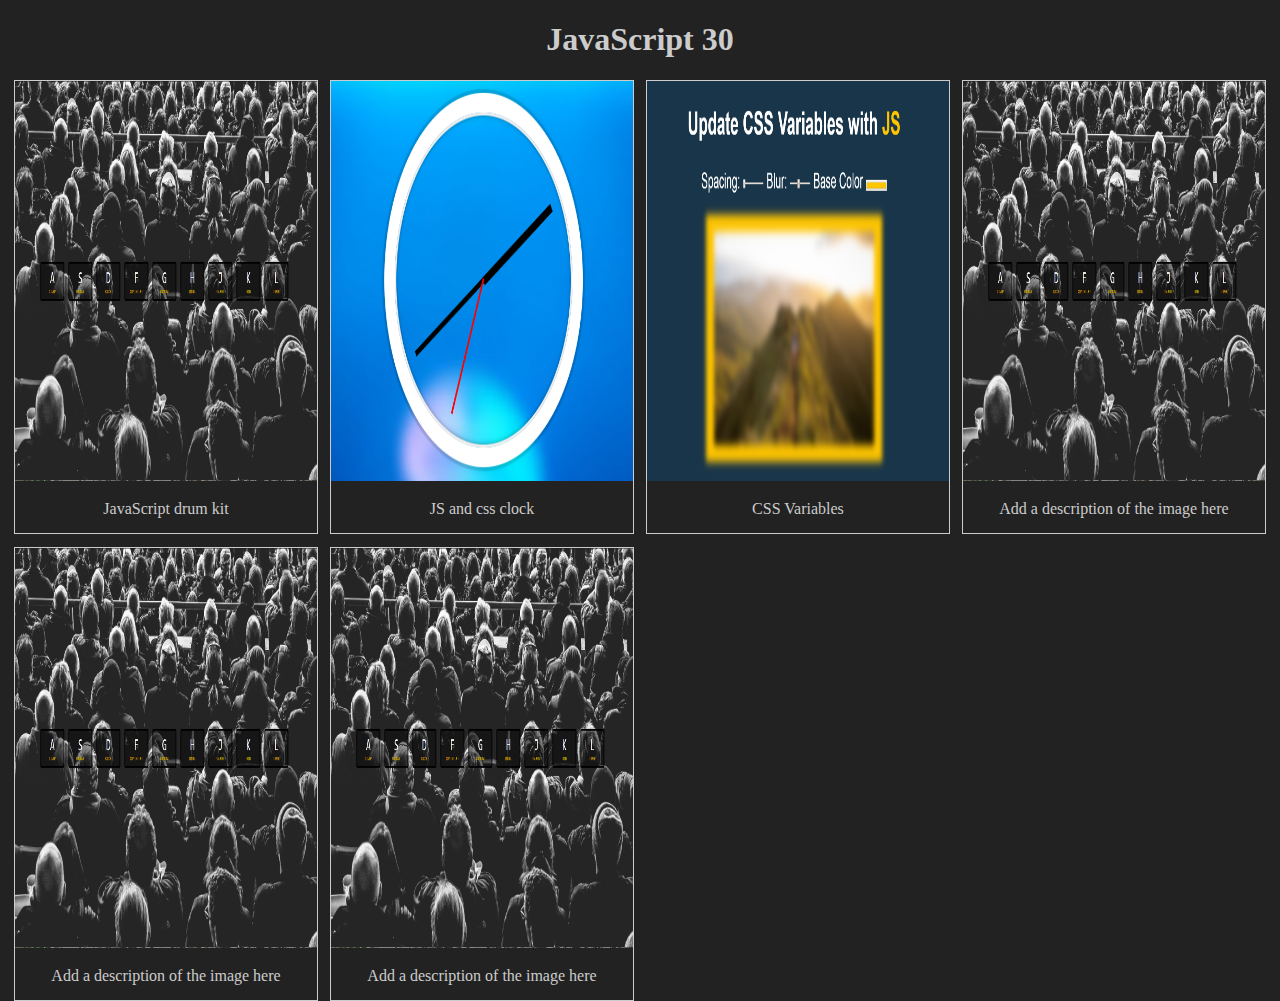
<file: index.html>
<!DOCTYPE html>
<html lang="en">
<head>
    <meta charset="UTF-8">
    <meta name="viewport" content="width=device-width, initial-scale=1.0">
    <meta http-equiv="X-UA-Compatible" content="ie=edge">
    <link rel="stylesheet" href="main.css">
    <title>JavaScript30</title>
</head>
<body>        
    <h1 class="centerText">JavaScript 30</h1>
    
    <div class="responsive">
        <div class="gallery">
        <a target="_blank" href="html-subPages/drum-kit.html">
            <img src="media/thumbnails/drum-kit.PNG" alt="drum-kit" width="600" height="400">
        </a>
        <div class="desc">JavaScript drum kit</div>
        </div>
    </div>
    
    
    <div class="responsive">
        <div class="gallery">
        <a target="_blank" href="html-subPages/clock.html">
            <img src="media/thumbnails/clock.PNG" alt="clock" width="600" height="400">
        </a>
        <div class="desc">JS and css clock</div>
        </div>
    </div>
    
    <div class="responsive">
        <div class="gallery">
        <a target="_blank" href="html-subPages/cssVariables.html">
            <img src="media/thumbnails/cssVariables.PNG" alt="CSS Variables" width="600" height="400">
        </a>
        <div class="desc">CSS Variables</div>
        </div>
    </div>
    
    <div class="responsive">
        <div class="gallery">
        <a target="_blank" href="img_mountains.jpg">
            <img src="media/thumbnails/drum-kit.PNG" alt="Mountains" width="600" height="400">
        </a>
        <div class="desc">Add a description of the image here</div>
        </div>
    </div>  

    <div class="clearfix"></div>
    
    <div class="responsive">
        <div class="gallery">
        <a target="_blank" href="img_mountains.jpg">
            <img src="media/thumbnails/drum-kit.PNG" alt="Mountains" width="600" height="400">
        </a>
        <div class="desc">Add a description of the image here</div>
        </div>
    </div> 

    <div class="responsive">
        <div class="gallery">
        <a target="_blank" href="img_mountains.jpg">
            <img src="media/thumbnails/drum-kit.PNG" alt="Mountains" width="600" height="400">
        </a>
        <div class="desc">Add a description of the image here</div>
        </div>
    </div> 

</body>
</html>
</file>
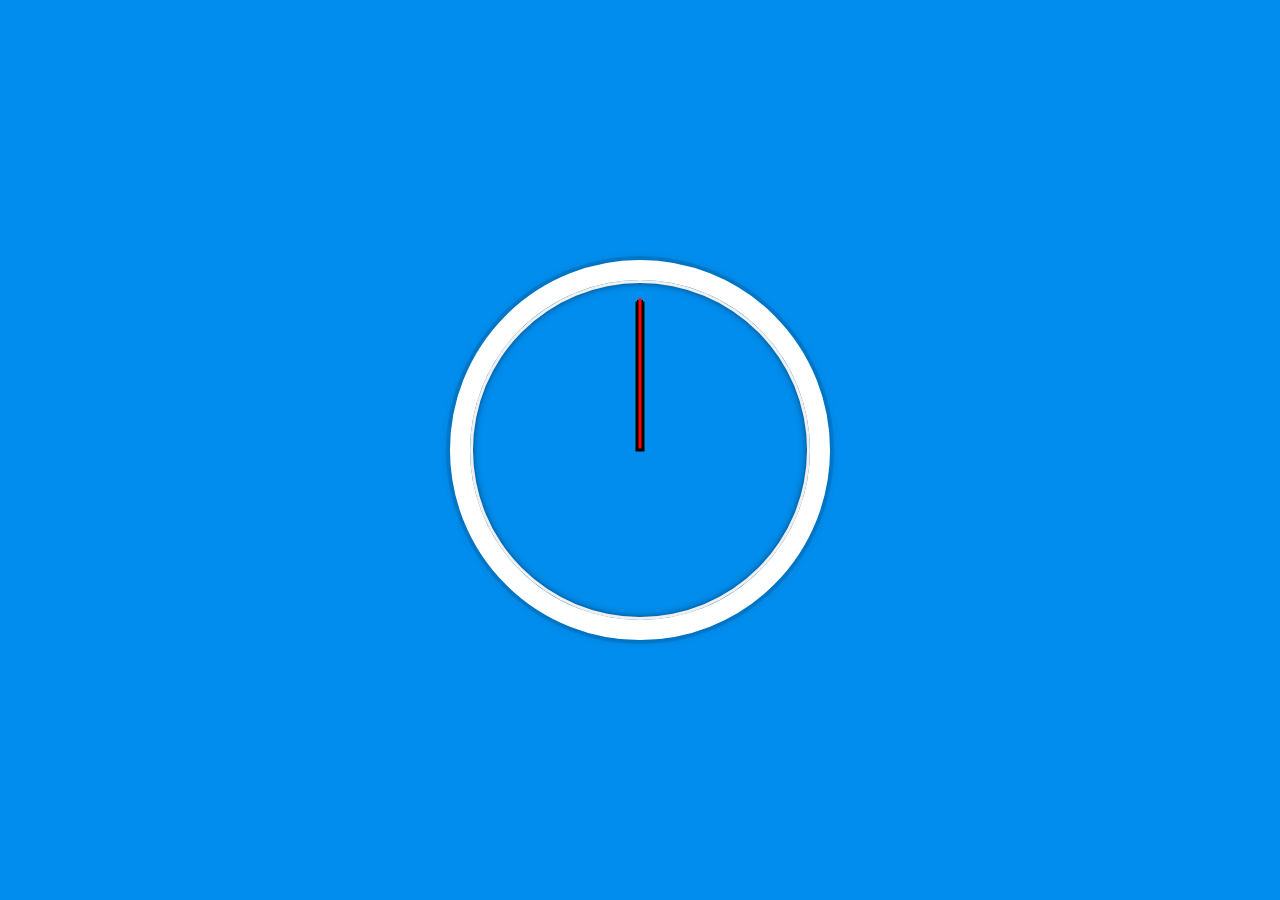
<file: html-subPages/clock.html>
<!DOCTYPE html>
<html lang="en">
<head>
  <meta charset="UTF-8">
  <link rel="stylesheet" href="../css-subpages/clock.css">
  <title>JS + CSS Clock</title>
</head>
<body>

    <div class="clock">
      <div class="clock-face">
        <div class="hand hour-hand"></div>
        <div class="hand min-hand"></div>
        <div class="hand second-hand"></div>
      </div>
    </div>

  <script src="../js/clock.js"></script>

</body>
</html>
</file>
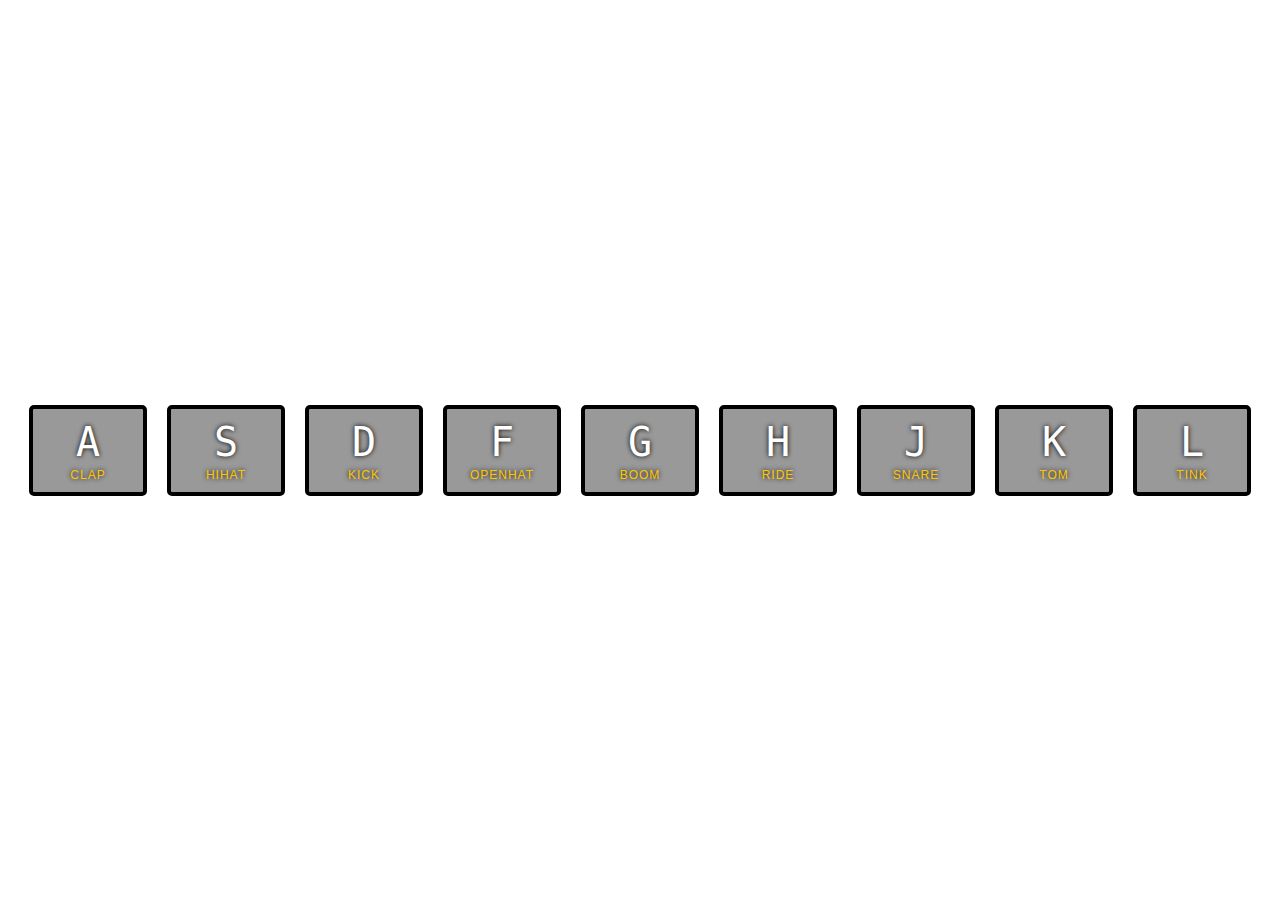
<file: html-subPages/drum-kit.html>
<!DOCTYPE html>
<html lang="en">
<head>
  <meta charset="UTF-8">
  <title>JS Drum Kit</title>
  <link rel="stylesheet" href="../css-subpages/drum-kit.css">
</head>
<body>


  <div class="keys">
    <div data-key="65" class="key">
      <kbd>A</kbd>
      <span class="sound">clap</span>
    </div>
    <div data-key="83" class="key">
      <kbd>S</kbd>
      <span class="sound">hihat</span>
    </div>
    <div data-key="68" class="key">
      <kbd>D</kbd>
      <span class="sound">kick</span>
    </div>
    <div data-key="70" class="key">
      <kbd>F</kbd>
      <span class="sound">openhat</span>
    </div>
    <div data-key="71" class="key">
      <kbd>G</kbd>
      <span class="sound">boom</span>
    </div>
    <div data-key="72" class="key">
      <kbd>H</kbd>
      <span class="sound">ride</span>
    </div>
    <div data-key="74" class="key">
      <kbd>J</kbd>
      <span class="sound">snare</span>
    </div>
    <div data-key="75" class="key">
      <kbd>K</kbd>
      <span class="sound">tom</span>
    </div>
    <div data-key="76" class="key">
      <kbd>L</kbd>
      <span class="sound">tink</span>
    </div>
  </div>

  <audio data-key="65" src="../media/sounds/clap.wav"></audio>
  <audio data-key="83" src="../media/sounds/hihat.wav"></audio>
  <audio data-key="68" src="../media/sounds/kick.wav"></audio>
  <audio data-key="70" src="../media/sounds/openhat.wav"></audio>
  <audio data-key="71" src="../media/sounds/boom.wav"></audio>
  <audio data-key="72" src="../media/sounds/ride.wav"></audio>
  <audio data-key="74" src="../media/sounds/snare.wav"></audio>
  <audio data-key="75" src="../media/sounds/tom.wav"></audio>
  <audio data-key="76" src="../media/sounds/tink.wav"></audio>

<script src="../js/drum-kit.js"></script>


</body>
</html>
</file>
<file: main.css>
body{
    background-color: #222;
    color: #ccc
}
a{
    color: #ccc;
    width: 600px;
    height: 400px;    
}

div.gallery {
    border: 1px solid #ccc;
}

div.gallery:hover {
    border: 1px solid #777;
}

div.gallery img {
    width: 100%;
    height: inherit;
}

div.desc {
    padding: 15px;
    text-align: center;
}

* {
    box-sizing: border-box;
}

.responsive {
    padding: 0 6px;
    float: left;
    width: 24.99999%;
}

@media only screen and (max-width: 1200px) {
    .responsive {
        width: 49.99999%;
        margin: 6px 0;
    }
}

@media only screen and (max-width: 800px) {
    .responsive {
        width: 100%;
    }
}

.clearfix:after {
    content: "";
    display: table;
    clear: both;
    padding-top: 13px;
}
.centerText{
  text-align: center;
}
</file>
<file: css-subpages/clock.css>
html {
  background:#018DED url(http://unsplash.it/1500/1000?image=881&blur=50);
  background-size:cover;
  font-family:'helvetica neue';
  text-align: center;
  font-size: 10px;
}

body {
  margin: 0;
  font-size: 2rem;
  display:flex;
  flex:1;
  min-height: 100vh;
  align-items: center;
}

.clock {
  width: 30rem;
  height: 30rem;
  border:20px solid white;
  border-radius:50%;
  margin:50px auto;
  position: relative;
  padding:2rem;
  box-shadow:
    0 0 0 4px rgba(0,0,0,0.1),
    inset 0 0 0 3px #EFEFEF,
    inset 0 0 10px black,
    0 0 10px rgba(0,0,0,0.2);
}

.clock-face {
  position: relative;
  width: 100%;
  height: 100%;
  transform: translateY(-3px); /* account for the height of the clock hands */
}

.hand {
  width:50%;
  height:6px;
  background:black;
  position: absolute;
  top:50%;
  transform-origin: 100%;
  transform: rotate(90deg);
  transition: all 0.05s;
  transition-timing-function: cubic-bezier(0.1, 2.7, 0.58, 1);
}

.second-hand{
    height: 3px;
    background-color: red;
    z-index: 10;    
}

.hour-hand{
    height: 9px;        
}
</file>
<file: css-subpages/drum-kit.css>
html {
  font-size: 10px;
  background: url(http://i.imgur.com/b9r5sEL.jpg) bottom center;
  background-size: cover;
}
body,html {
  margin: 0;
  padding: 0;
  font-family: sans-serif;
}

.keys {
  display: flex;
  flex: 1;
  min-height: 100vh;
  align-items: center;
  justify-content: center;
}

.key {
  border: .4rem solid black;
  border-radius: .5rem;
  margin: 1rem;
  font-size: 1.5rem;
  padding: 1rem .5rem;
  transition: all .07s ease;
  width: 10rem;
  text-align: center;
  color: white;
  background: rgba(0,0,0,0.4);
  text-shadow: 0 0 .5rem black;
}

.playing {
  transform: scale(1.1);
  border-color: #ffc600;
  box-shadow: 0 0 1rem #ffc600;
}

kbd {
  display: block;
  font-size: 4rem;
}

.sound {
  font-size: 1.2rem;
  text-transform: uppercase;
  letter-spacing: .1rem;
  color: #ffc600;
}
</file>
